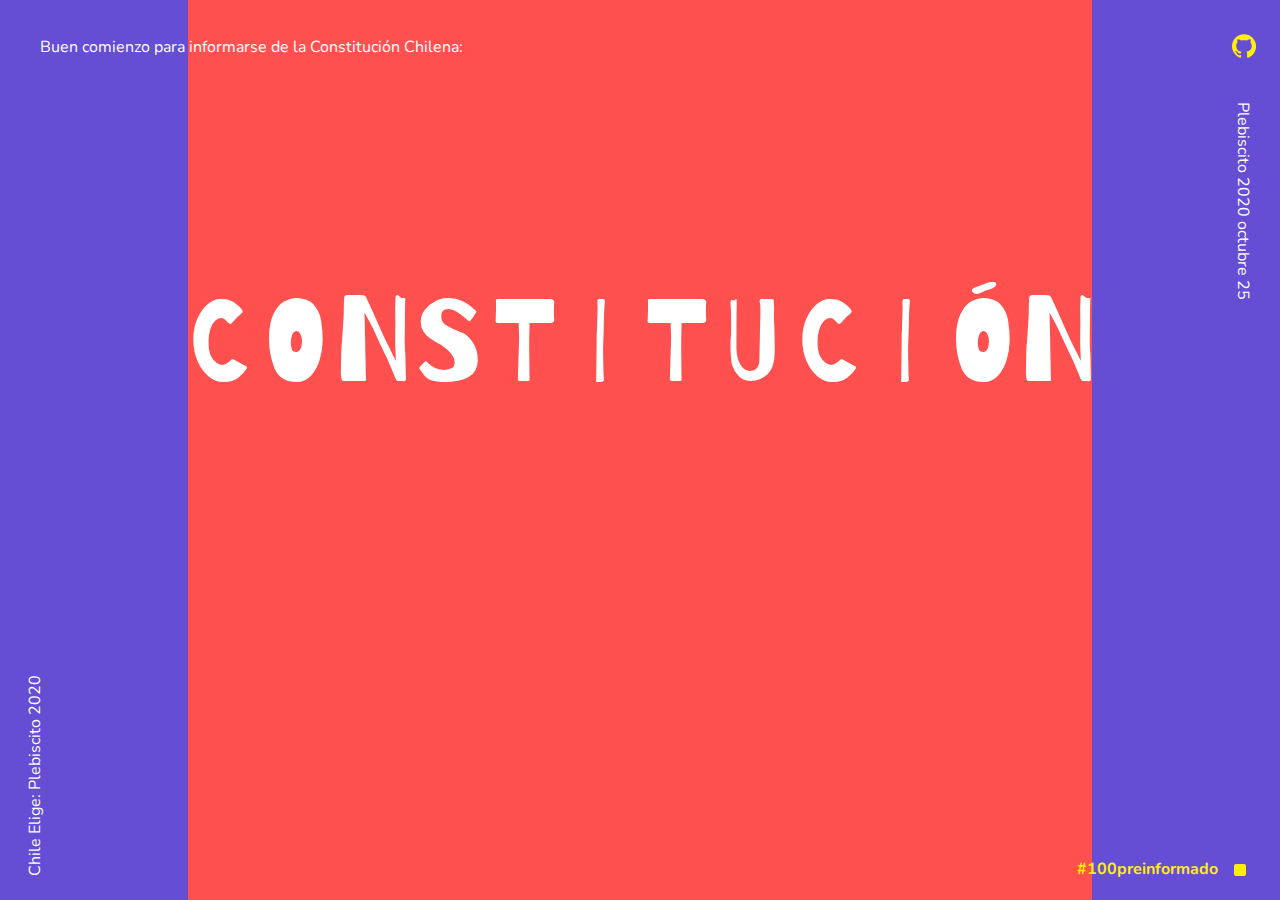
<file: crossword.html>
<!DOCTYPE html>
<html lang="en" class="no-js">
	<head>
		<meta charset="UTF-8" />
		<meta name="viewport" content="width=device-width, initial-scale=1">
		<title>Letter Interactions | Demo: Crossword | Codrops</title>
		<meta name="description" content="Some inspiration for playful hover interactions on words" />
		<meta name="keywords" content="typography, effects, interaction, hover, animation, javascript, css, web design" />
		<meta name="author" content="Codrops" />
		<link rel="shortcut icon" href="favicon.ico">
		<link href="https://fonts.googleapis.com/css?family=Nunito:400,700|Barrio" rel="stylesheet">
		<link rel="stylesheet" type="text/css" href="css/normalize.css" />
		<link rel="stylesheet" type="text/css" href="css/demo.css" />
		<link rel="stylesheet" type="text/css" href="css/crossword.css" />
		<script>document.documentElement.className="js";var supportsCssVars=function(){var e,t=document.createElement("style");return t.innerHTML="root: { --tmp-var: bold; }",document.head.appendChild(t),e=!!(window.CSS&&window.CSS.supports&&window.CSS.supports("font-weight","var(--tmp-var)")),t.parentNode.removeChild(t),e};supportsCssVars()||alert("Please view this demo in a modern browser that supports CSS Variables.");</script>	
	</head>
	<body class="demo-crossword">
		<svg class="hidden">
			<symbol id="icon-arrow" viewBox="0 0 24 24">
				<title>arrow</title>
				<polygon points="6.3,12.8 20.9,12.8 20.9,11.2 6.3,11.2 10.2,7.2 9,6 3.1,12 9,18 10.2,16.8 "/>
			</symbol>
			<symbol id="icon-drop" viewBox="0 0 24 24">
				<title>drop</title>
				<path d="M12,21c-3.6,0-6.6-3-6.6-6.6C5.4,11,10.8,4,11.4,3.2C11.6,3.1,11.8,3,12,3s0.4,0.1,0.6,0.3c0.6,0.8,6.1,7.8,6.1,11.2C18.6,18.1,15.6,21,12,21zM12,4.8c-1.8,2.4-5.2,7.4-5.2,9.6c0,2.9,2.3,5.2,5.2,5.2s5.2-2.3,5.2-5.2C17.2,12.2,13.8,7.3,12,4.8z"/><path d="M12,18.2c-0.4,0-0.7-0.3-0.7-0.7s0.3-0.7,0.7-0.7c1.3,0,2.4-1.1,2.4-2.4c0-0.4,0.3-0.7,0.7-0.7c0.4,0,0.7,0.3,0.7,0.7C15.8,16.5,14.1,18.2,12,18.2z"/>
			</symbol>
			<symbol id="icon-github" viewBox="0 0 32.6 31.8">
				<title>github</title>
				<path d="M16.3,0C7.3,0,0,7.3,0,16.3c0,7.2,4.7,13.3,11.1,15.5c0.8,0.1,1.1-0.4,1.1-0.8c0-0.4,0-1.4,0-2.8c-4.5,1-5.5-2.2-5.5-2.2c-0.7-1.9-1.8-2.4-1.8-2.4c-1.5-1,0.1-1,0.1-1c1.6,0.1,2.5,1.7,2.5,1.7c1.5,2.5,3.8,1.8,4.7,1.4c0.1-1.1,0.6-1.8,1-2.2c-3.6-0.4-7.4-1.8-7.4-8.1c0-1.8,0.6-3.2,1.7-4.4C7.4,10.7,6.8,9,7.7,6.8c0,0,1.4-0.4,4.5,1.7c1.3-0.4,2.7-0.5,4.1-0.5c1.4,0,2.8,0.2,4.1,0.5c3.1-2.1,4.5-1.7,4.5-1.7c0.9,2.2,0.3,3.9,0.2,4.3c1,1.1,1.7,2.6,1.7,4.4c0,6.3-3.8,7.6-7.4,8c0.6,0.5,1.1,1.5,1.1,3c0,2.2,0,3.9,0,4.5c0,0.4,0.3,0.9,1.1,0.8c6.5-2.2,11.1-8.3,11.1-15.5C32.6,7.3,25.3,0,16.3,0z"/>
			</symbol>
		</svg>
		<main>
			<div class="content content--fixed">
				<header class="codrops-header">
					<div class="codrops-links">
					</div>
					<h1 class="codrops-header__title">Buen comienzo para informarse de la Constitución Chilena:</h1>
				</header>
				<p class="codrops-header__tagline">
					<a class="github" href="https://github.com/codrops/LetterInteractions/" title="Find this project on GitHub"><svg class="icon icon--github"><use xlink:href="#icon-github"></use></svg></a>
					Plebiscito 2020 octubre 25 </p>
				<nav class="demos">
					<a class="demo demo--current" href="crossword.html"><span>100preInformado</span></a>

				</nav>
				<p class="deco">Chile Elige: Plebiscito 2020</p>
			</div>
			<section class="content content--layout">
				<h2 class="word word--crossword">	
				 <span class="word__main" data-column="1" data-row="4" >Constitución</span>
				    <span class="word__cross" data-column="1" data-row="4" > chile </span> 
					<span class="word__cross" data-column="2" data-row="1" >Info</span>
					<span class="word__cross" data-column="3" data-row="1">franjas</span>
					<span class="word__cross" data-column="4" data-row="4">sotov</span>
					<span class="word__cross" data-column="5" data-row="1">twitter</span>
					<span class="word__cross" data-column="6" data-row="3">Risas</span>
					<span class="word__cross" data-column="7" data-row="4">temas</span>
					<span class="word__cross" data-column="8" data-row="3">Mundo</span>
					<span class="word__cross" data-column="9" data-row="1">canción</span>
					<span class="word__cross" data-column="10" data-row="3">Vieja</span>
					<span class="word__cross" data-column="11" data-row="3">codigo</span>
					<span class="word__cross" data-column="12" data-row="4">nueva</span>





				</h2>
			</section>
		</main>
		<script src="js/charming.min.js"></script>
		<script src="js/anime.min.js"></script>
		<script src="js/demo.js"></script>
		<script src="js/demo7.js"></script>
	</body>
</html>
</file>
<file: css/demo.css>
*,
*::after,
*::before {
	box-sizing: border-box;
}

html {
	background: #28282b;
}

/* Color schemes */
.demo-magneto {
	--color-text: #41353d;
	--color-background: #fff037;
	--color-link: #000;
	--color-link-hover: #41353d;
}

.demo-kidnap {
	--color-text: #d5c12e;
	--color-background: #191a19;
	--color-link: #d5c12e;
	--color-link-hover: #fff;
}

.demo-redraw {
	--color-text: #0c48a4;
	--color-background: #7d96df;
	--color-link: #0c48a4;
	--color-link-hover: #ededed;
}

.demo-swing {
	--color-text: #828284;
	--color-background: #1f1f21;
	--color-link: #828284;
	--color-link-hover: #fff;
}

.demo-playful {
	--color-text: #fff;
	--color-background: #00ecf0;
	--color-link: #000;
	--color-link-hover: #fffea2;
}

.demo-trail {
	--color-text: #ffffff;
    --color-background: #a8f0a1;
    --color-link: #2f9925;
    --color-link-hover: #16630e;
}

.demo-crossword {
	--color-text: #fff;
	--color-background: #654dd4;
	--color-link: #ffed0b;
	--color-link-hover: #fff;
}

.demo-moveout {
	--color-text: #766e6e;
	--color-background: #d6d4d3;
	--color-link: #ffffff;
	--color-link-hover: #c82222;
}

.demo-weaver {
	--color-text: #c3c5c9;
    --color-background: #3b3b3e;
    --color-link: #7174f6;
    --color-link-hover: #000;
}

body {
	font-family: 'Nunito', monospace;
	color: var(--color-text);
	background-color: var(--color-background);
	min-height: 100vh;
}

.js body {
	opacity: 0;
	transition: opacity 0.3s;
}

.js body.demo-kidnap {
	transition: background-color 0.3s, opacity 0.3s;
} 

.js body.render {
	opacity: 1;
}

/* Page Loader */
.js .loading::before {
	content: '';
	position: fixed;
	z-index: 1000;
	top: 0;
	left: 0;
	width: 100%;
	height: 100%;
	background: var(--color-background);
}

.js .loading::after {
	content: '';
	box-shadow: 20px 0 0, -20px 0 0;
	position: fixed;
	z-index: 10000;
	top: 50%;
	left: 50%;
	width: 10px;
	height: 10px;
	margin: -5px 0 0 -5px;
	pointer-events: none;
	border-radius: 50%;
	background: var(--color-text);
	animation: loaderAnim 1s ease-in-out infinite alternate forwards;
}

@keyframes loaderAnim {
	0% {
		box-shadow: 20px 0 0 var(--color-text), -20px 0 0 transparent;
		background: transparent;
	}
	50% {
		box-shadow: 20px 0 0 transparent, -20px 0 0 transparent;
		background: var(--color-text);
	}
	100% {
		box-shadow: 20px 0 0 transparent, -20px 0 0 var(--color-text);
		background: transparent;
	}
}

a {
	text-decoration: none;
	color: var(--color-link);
	outline: none;
}

a:hover,
a:focus {
	color: var(--color-link-hover);
}

.hidden {
	position: absolute;
	overflow: hidden;
	width: 0;
	height: 0;
	pointer-events: none;
}

/* Icons */
.icon {
	display: block;
	width: 1.5em;
	height: 1.5em;
	margin: 0 auto;
	fill: currentColor;
}

main {
	position: relative;
    width: 100%;
}

.demo-kidnap main::before {
	content: '';
	position: fixed;
	pointer-events: none;
	top: 0;
	left: 0;
	width: 100%;
	height: 100%;
	background-image: url(../img/noise.gif);
	background-size: 300px;
	opacity: 0.7;
}

.content {
	position: relative;
	display: grid;
	justify-content: center;
	align-content: center;
	height: 100vh;
	overflow: hidden;
	min-height: 650px;
	margin: 0 auto;
}

.content--fixed {
	position: absolute;
	top: 0;
	left: 0;
	width: 100%;
	max-width: none;
	z-index: 100;
	align-content: space-between;
	pointer-events: none;
	padding: 1.5em;
	grid-template-columns: 50% 50%;
	grid-template-rows: auto auto 4em;
	grid-template-areas: 	"header tagline"
							"deco tagline"
							"deco demos";
}

.content--layout {
	grid-template-columns: 100%;
	padding: 3em 0;
}

.content--fixed a {
	pointer-events: auto;
}

/* Header */
.codrops-header {
	position: relative;
	display: flex;
	flex-direction: row;
	align-items: flex-start;
	z-index: 100;
	grid-area: header;
	align-self: start;
	justify-self: start;
	align-items: center;
}

.codrops-header__title {
	font-size: 1em;
	padding: 0.75em 0;
	margin: 0;
	font-weight: normal;
}

.info {
	color: var(--color-link-hover);
	margin: 0 0 0 1.25em;
}

.github {
	display: inline-block;
	vertical-align: text-bottom;
	margin: 0 0 2.5em;
}

.codrops-header__tagline,
.deco {
	grid-area: tagline;
	-webkit-writing-mode: vertical-lr;
	writing-mode: vertical-lr;
	text-align: right;
	align-self: start;
	justify-self: end;
	margin: 0;
	padding: 0.85em 0;
}

.codrops-header__tagline {
	padding: 0.65em 0;
}

.deco {
	grid-area: deco;
	align-self: end;
	justify-self: start;
	padding: 0;
	transform: rotate(180deg);
}

.demos {
	grid-area: demos;
	text-align: center;
	display: block;
	position: relative;
}

.demo {
	margin: 0 0.15em;
}

.demo span {
	text-transform: lowercase;
	font-weight: bold;
	pointer-events: none;
	white-space: nowrap;
}

.demo span::before {
	content: '#';
}

a.demo--current {
	text-decoration: underline;
	pointer-events: none;
}

/* Top Navigation Style */
.codrops-links {
	position: relative;
	display: flex;
	justify-content: center;
	text-align: center;
	white-space: nowrap;
	margin: 0 1em 0 0;
}

.codrops-icon {
	display: inline-block;
	margin: 0.15em;
	padding: 0.25em;
}

/* Common styles for the words */
.word {
	display: flex;
	flex-direction: row;
	align-items: center;
	justify-content: center;
	flex-wrap: wrap;
	margin: 0;
	cursor: default;
	-webkit-touch-callout: none;
	-webkit-user-select: none;
	-moz-user-select: none;
	-ms-user-select: none;
	user-select: none;
	-webkit-tap-highlight-color: rgba(0,0,0,0);
}

@media screen and (min-width: 50em) {
	.demos {
		align-self: end;
		justify-self: end;
		display: flex;
	}
	.demo {
		display: block;
		border: 2px solid;
		width: 12px;
		height: 12px;
		border-radius: 2px;
		margin: 0 10px 0 0;
	}
	a.demo--current {
		background: currentColor;
	}
	.demo span {
		position: absolute;
		display: none;
		right: 100%;
		top: -0.35em;
		margin: 0 1em 0 0;
	}
	.demo--current span {
		display: block;
	}
}

@media screen and (max-width: 50em) {
	html, body {
		overflow-x: hidden;
		width: 100vw;
		height: 100%;
	}
	.content {
		height: auto;
		min-height: 0;
	}
	.content--layout {
		overflow: visible;
	}
	.demo-magneto .content--layout {
		padding: 1em 0 0 0;
	}
	.content--fixed {
		display: block;
		z-index: 1000;
		position: relative;
		padding: 0.85em;
	}
	.codrops-header {
		align-items: center;
		flex-direction: column;
	}
	.codrops-header__title {
		font-weight: bold;
		text-align: center;
		padding-bottom: 0.25em;
	}
	.codrops-header__tagline {
		-webkit-writing-mode: horizontal-tb;
		writing-mode: horizontal-tb;
		text-align: center;
		padding: 0 0 1.5em;
		font-size: 0.85em;
	}
	.github {
		display: block;
		margin: 1em auto;
	}
	.codrops-links {
		margin: 0;
	}
	.deco {
		display: none;
	}
	.word.word--magneto {
		font-size: 3em;
	}
	.word.word--kidnap {
		font-size: 3.5em;
	}
	.word.word--redraw {
		font-size: 5em;
	}
	.word.word--swing {
		font-size: 4.5em;
	}
}
</file>
<file: css/crossword.css>
.word--crossword {
	font-size: 13vh;
	font-family: 'Barrio', serif;
	font-weight: 400;
	text-transform: uppercase;
	color: #fff;
	background-color: rgb(255, 80, 80);
	line-height: 0.9;
	margin: 0;
	display: grid;
	grid-template-columns: repeat(auto-fit, 0.65em);
	justify-self: center;
}

.word--crossword span {
	text-align: center;	
	display: block;
}

.word__cross {
	pointer-events: none;
	color: #3f2b9a;
}

.word__cross span {
	opacity: 0;

}
.word_main {
	  
	font-size: 15vh;
}
</file>
